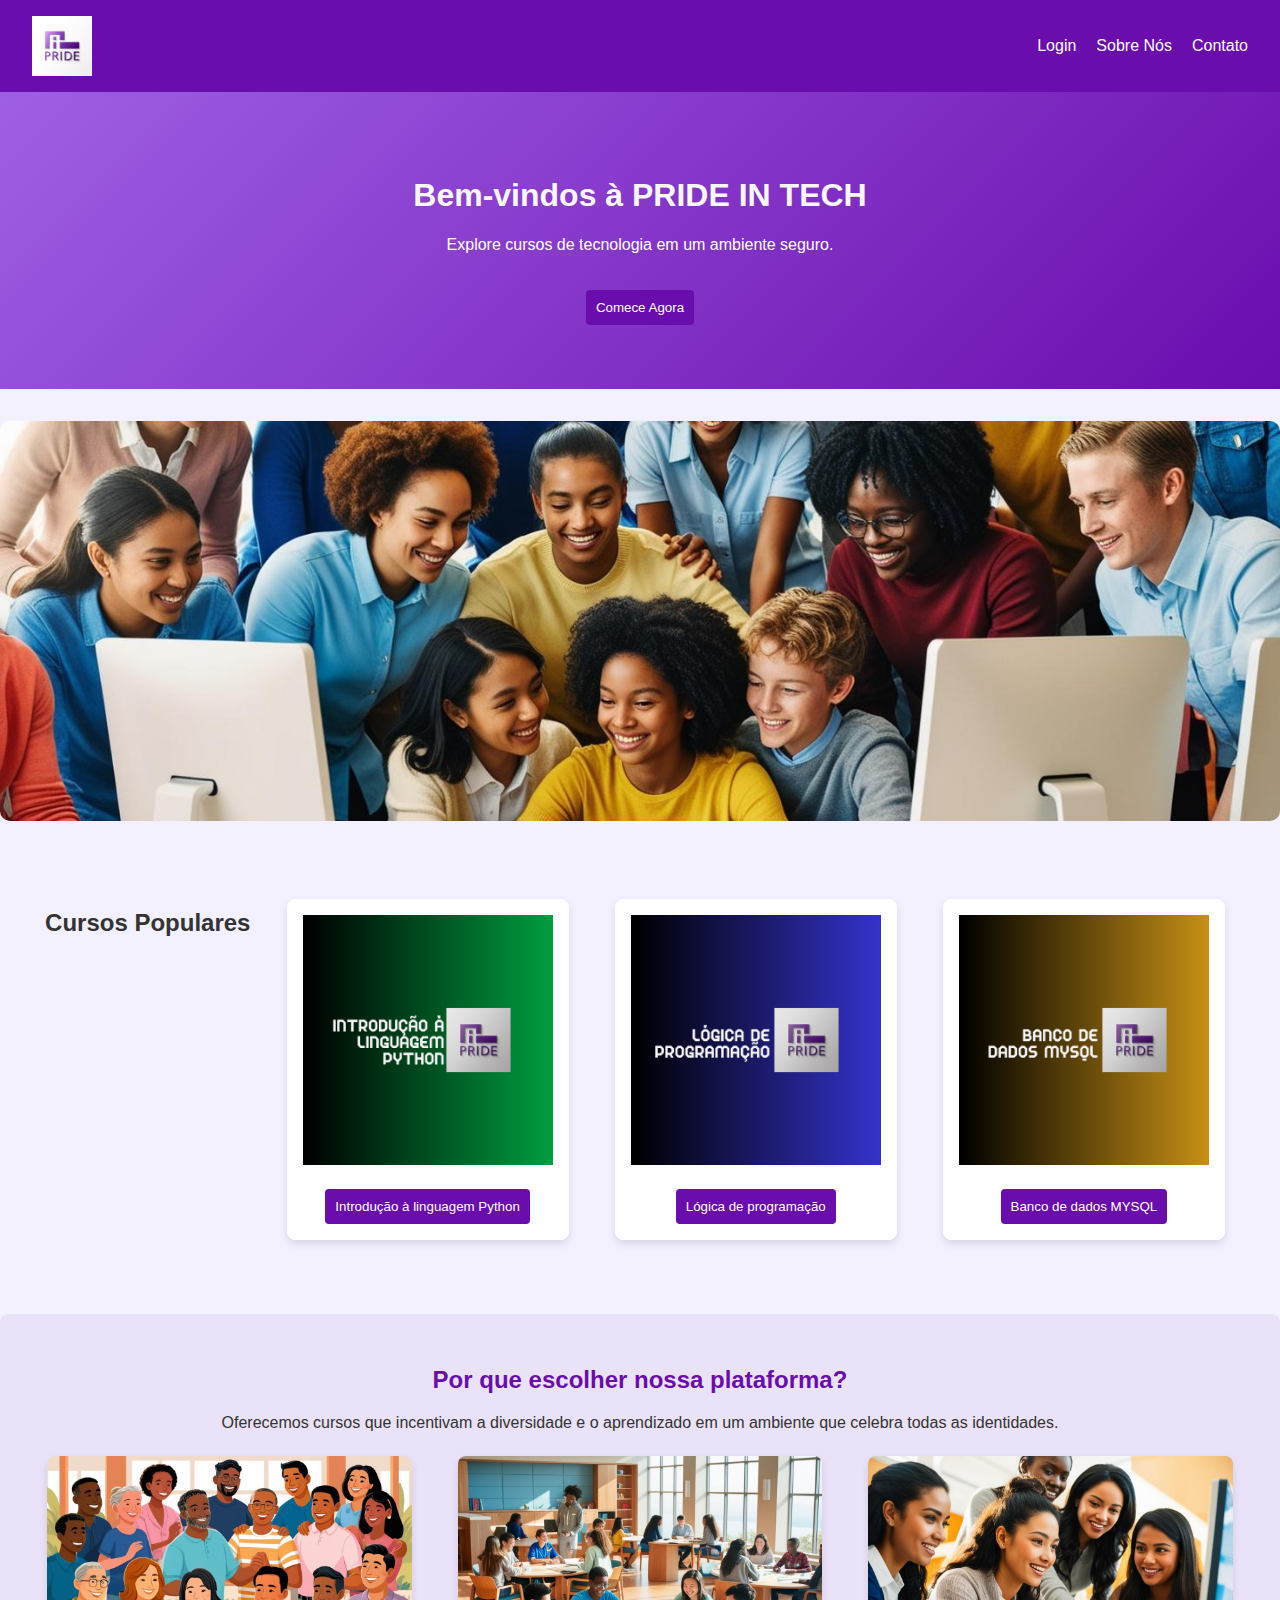
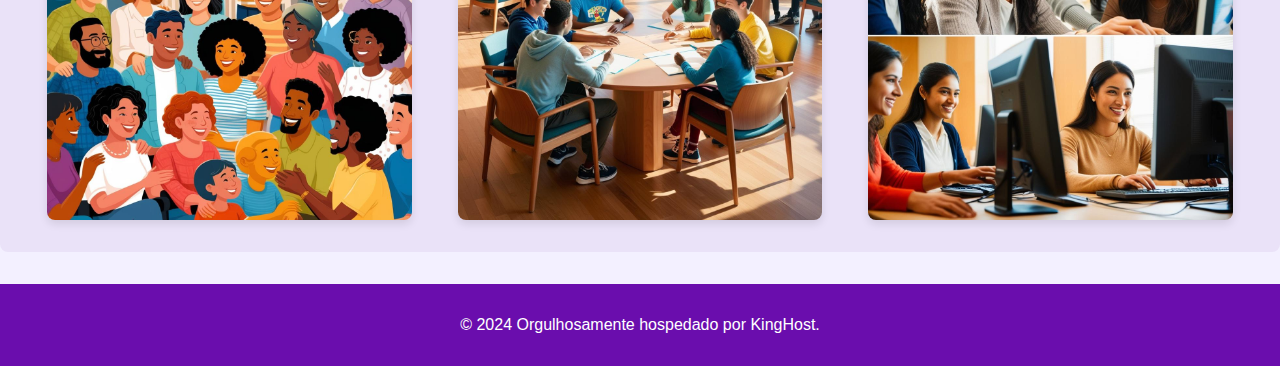
<file: index.html>
<!DOCTYPE html>
<html lang="en">
<head>
    <meta charset="UTF-8">
    <meta name="viewport" content="width=device-width, initial-scale=1.0">
    <title>Pride</title>
    <link rel="stylesheet" href="styles.css">
</head>
<body>
    <header>
        
        <nav class="navbar">
            <img src="assets/LogoPride.png" alt="Logo" class="logo">
            <ul>
                <li><a href="login.html">Login</a></li>
                <li><a href="SobreNos.html">Sobre Nós</a></li>
                <li><a href="contato.html" class="active">Contato</a></li>
            </ul>
        </nav>
    </header>

    <main>
        <section class="hero">
            <h1>Bem-vindos à PRIDE IN TECH</h1>
            <p>Explore cursos de tecnologia em um ambiente seguro.</p>
            <button class="cta" onclick="window.location.href='cadastro.html'">Comece Agora</button>
        </section>
    
        <section class="banner">
            <img src="assets/banner-tech.jpg" alt="Banner de tecnologia e inclusão" class="banner-img">
        </section>
    
        <section id="cursos" class="cursos">
            <h2>Cursos Populares</h2>
            <div class="curso-card">
                <img src="assets/Python.png" alt="Curso de Python">
                <button class="cta" onclick="window.location.href='curso-python.html'">Introdução à linguagem Python</button>
            </div>
            <div class="curso-card">
                <img src="assets/LgcP.png" alt="Lógica de programação">
                <button class="cta" onclick="window.location.href='curso-em-breve.html'">Lógica de programação</button>
            </div>
            <div class="curso-card">
                <img src="assets/MySQL.png" alt="Banco de dados MySQL">
                <button class="cta" onclick="window.location.href='curso-em-breve.html'">Banco de dados MYSQL</button>
            </div>
        </section>
    
        <section class="sobre">
            <h2>Por que escolher nossa plataforma?</h2>
            <p>Oferecemos cursos que incentivam a diversidade e o aprendizado em um ambiente que celebra todas as identidades.</p>
            <div class="image-grid">
                <img src="assets/comunidade.jpg" alt="Imagem de comunidade" class="grid-img">
                <img src="assets/ambiente.jpg" alt="Imagem de aprendizado" class="grid-img">
                <img src="assets/suporte.jpg" alt="Imagem de suporte e acolhimento" class="grid-img">
            </div>
        </section>

        <footer>
            <p>&copy; 2024 Orgulhosamente hospedado por KingHost.</p>
        </footer>
    </main>
</file>
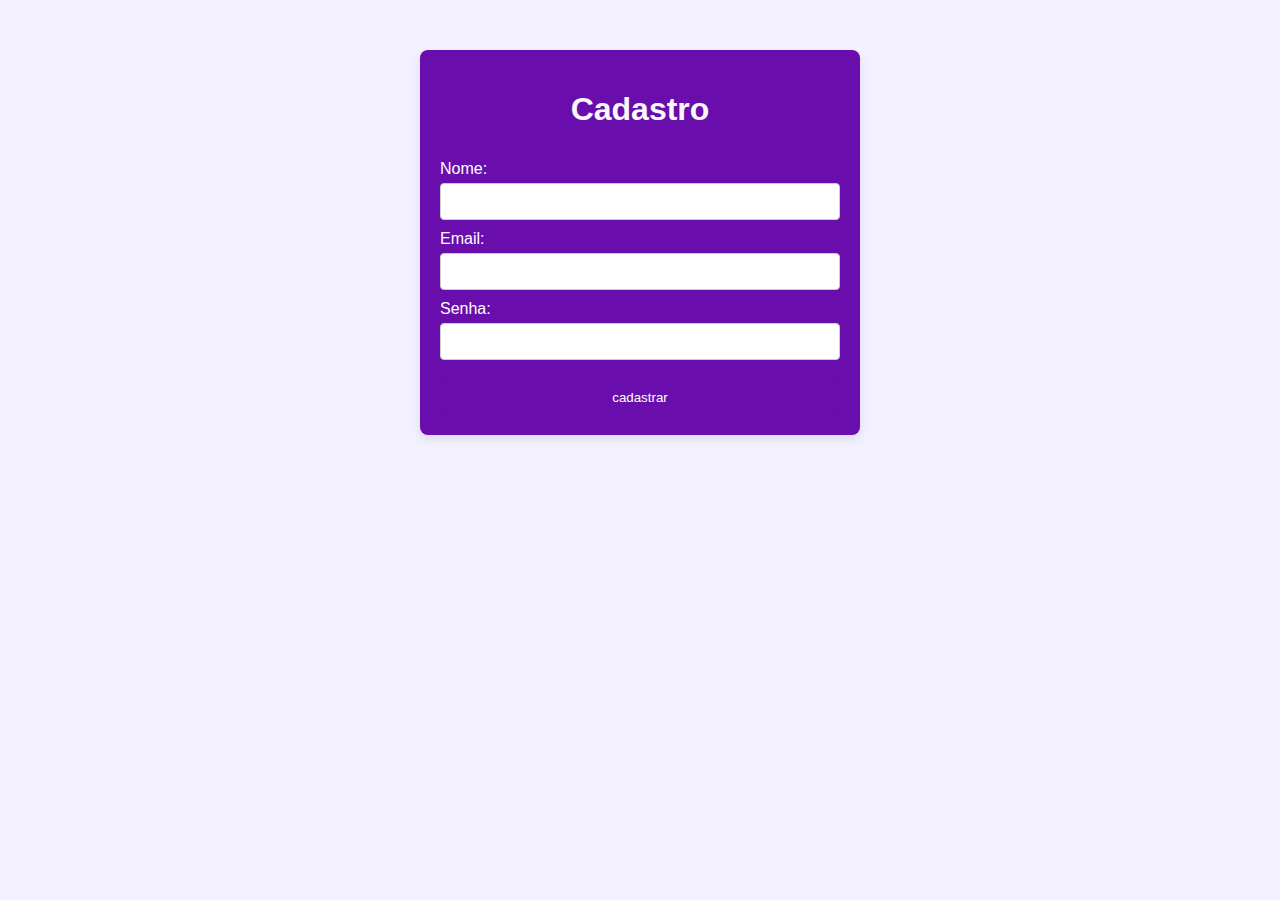
<file: cadastro.html>
<!DOCTYPE html>
<html lang="en">
<head>
    <meta charset="UTF-8">
    <meta name="viewport" content="width=device-width, initial-scale=1.0">
    <title>Cadastro</title>
    <link rel="stylesheet" href="styles.css">
</head>
<body>
    <div class="container">
        <h1>Cadastro</h1>
        <form action="processar-cadastro.php" method="post">
            <label for="nome">Nome:</label>
            <input type="text" id="nome" name="nome" required>

            <label for="email">Email:</label>
            <input type="email" id="email" name="email" required>

            <label for="senha">Senha:</label>
            <input type="password" id="senha" name="senha" required>
            <button class="cta" onclick="window.location.href='index.html'">cadastrar</button>
        </form>
    </div>
</body>
</html>
</file>
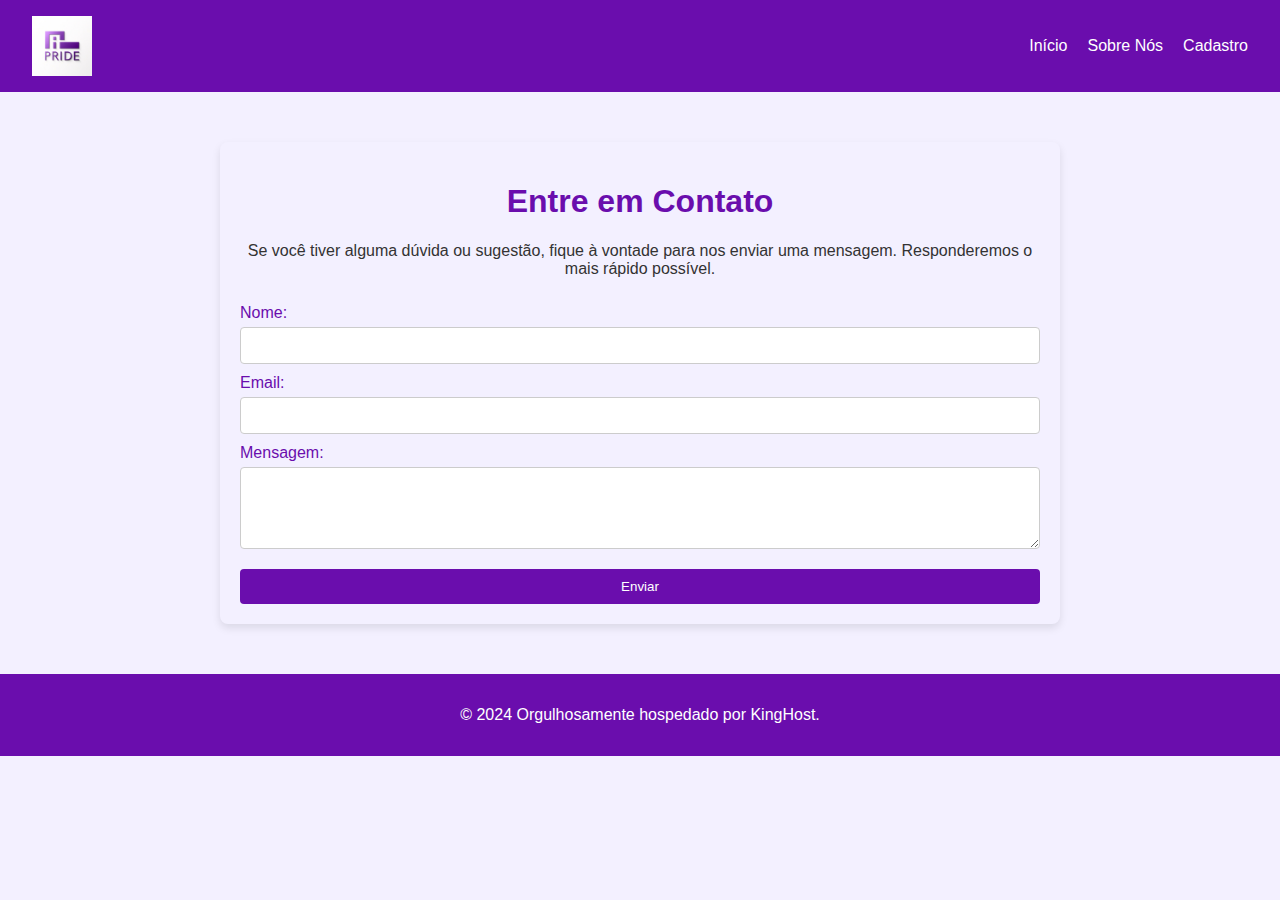
<file: contato.html>
<!DOCTYPE html>
<html lang="en">
<head>
    <meta charset="UTF-8">
    <meta name="viewport" content="width=device-width, initial-scale=1.0">
    <title>Contato</title>
    <link rel="stylesheet" href="styles.css">
</head>
<body>
    <header>
        <nav class="navbar">
            <img src="assets/LogoPride.png" alt="Logo" class="logo">
            <ul>
                <li><a href="index.html">Início</a></li>
                <li><a href="sobre.html">Sobre Nós</a></li>
                <li><a href="cadastro.html">Cadastro</a></li>
                
            </ul>
        </nav>
    </header>

    <main>
        <section class="contato">
            <h1>Entre em Contato</h1>
            <p>Se você tiver alguma dúvida ou sugestão, fique à vontade para nos enviar uma mensagem. Responderemos o mais rápido possível.</p>
            <form action="mailto:suportepridetech@gmail.com" method="post" enctype="text/plain">
                <label for="nome">Nome:</label>
                <input type="text" id="nome" name="nome" required>

                <label for="email">Email:</label>
                <input type="email" id="email" name="email" required>

                <label for="mensagem">Mensagem:</label>
                <textarea id="mensagem" name="mensagem" rows="4" required></textarea>

                <button type="submit" class="cta">Enviar</button>
            </form>
        </section>
    </main>

    <footer>
        <p>&copy; 2024 Orgulhosamente hospedado por KingHost.</p>
    </footer>
</body>
</html>
</file>
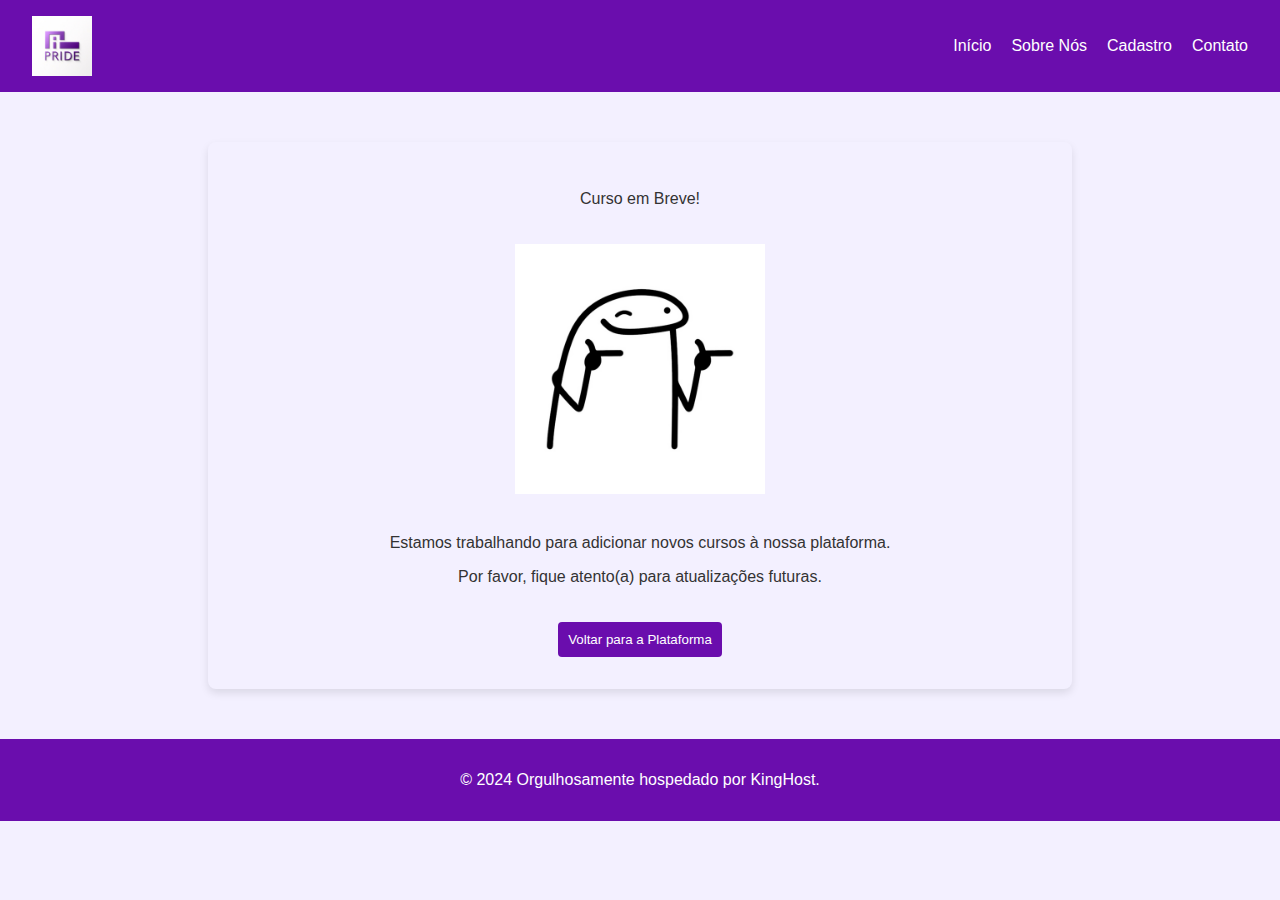
<file: curso-em-breve.html>
<!DOCTYPE html>
<html lang="en">
<head>
    <meta charset="UTF-8">
    <meta name="viewport" content="width=device-width, initial-scale=1.0">
    <title>Curso em Breve</title>
    <link rel="stylesheet" href="styles.css">
</head>
<body>
    <header>
        <nav class="navbar">
            <img src="assets/LogoPride.png" alt="Logo" class="logo">
            <ul>
                <li><a href="index.html">Início</a></li>
                <li><a href="sobre.html">Sobre Nós</a></li>
                <li><a href="cadastro.html">Cadastro</a></li>
                <li><a href="#contato">Contato</a></li>
            </ul>
        </nav>
    </header>

    <main>
        <section class="curso-em-breve">
            <p>Curso em Breve!</p>
            <img src="assets/error-meme.avif" alt="Erro Divertido" class="error-img">
            <p>Estamos trabalhando para adicionar novos cursos à nossa plataforma.</p>
            <p>Por favor, fique atento(a) para atualizações futuras.</p>
            <button class="cta" onclick="window.location.href='index.html'">Voltar para a Plataforma</button>
        </section>
    </main>

    <footer>
        <p>&copy; 2024 Orgulhosamente hospedado por KingHost.</p>
    </footer>
</body>
</html>
</file>
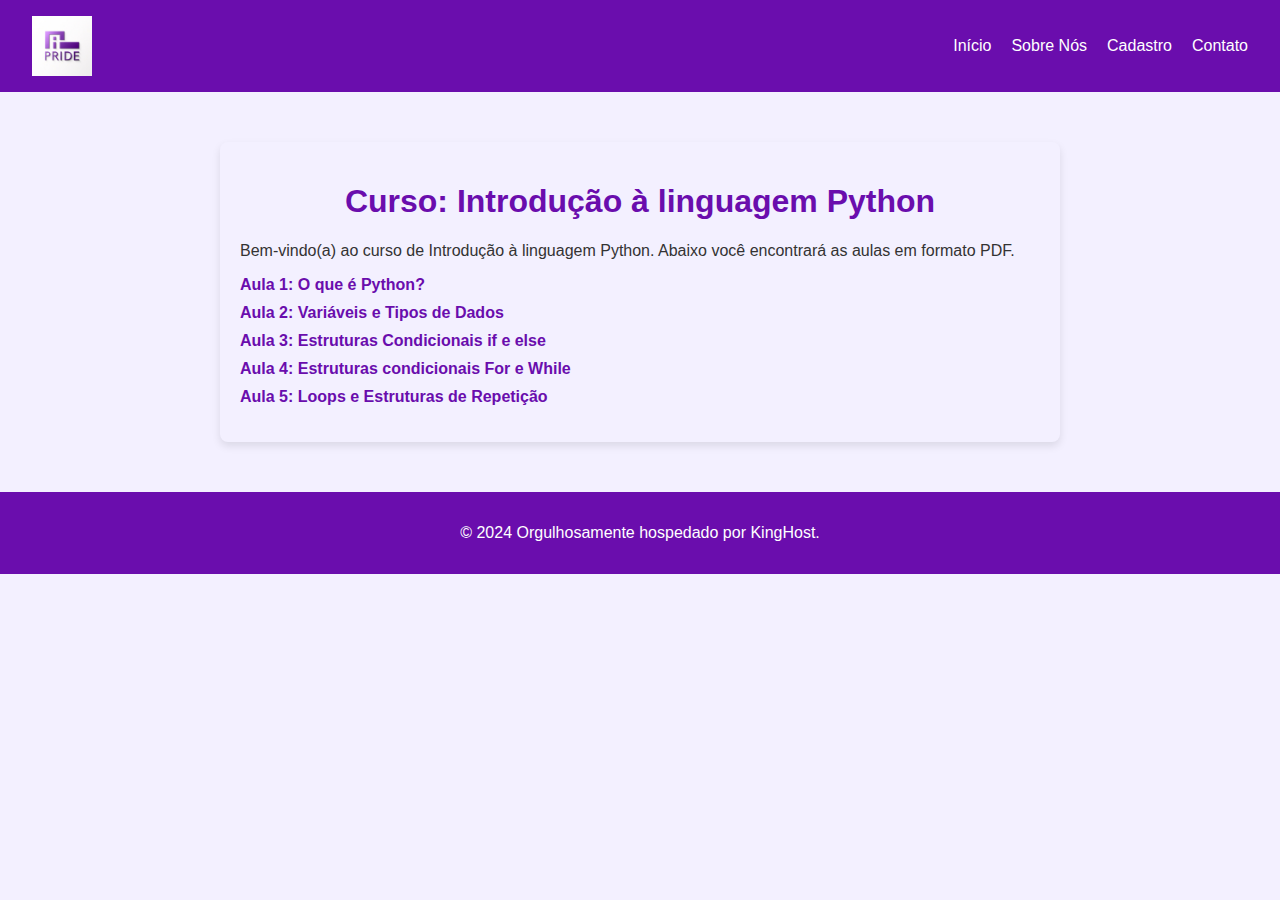
<file: curso-python.html>
<!DOCTYPE html>
<html lang="en">
<head>
    <meta charset="UTF-8">
    <meta name="viewport" content="width=device-width, initial-scale=1.0">
    <title>Introdução à linguagem Python</title>
    <link rel="stylesheet" href="styles.css">
</head>
<body>
    <header>
        <nav class="navbar">
            <img src="assets/LogoPride.png" alt="Logo" class="logo">
            <ul>
                <li><a href="index.html">Início</a></li>
                <li><a href="sobre.html">Sobre Nós</a></li>
                <li><a href="cadastro.html">Cadastro</a></li>
                <li><a href="#contato">Contato</a></li>
            </ul>
        </nav>
    </header>

    <main>
        <section class="curso-detalhes">
            <h1>Curso: Introdução à linguagem Python</h1>
            <p>Bem-vindo(a) ao curso de Introdução à linguagem Python. Abaixo você encontrará as aulas em formato PDF.</p>
            <ul class="lista-aulas">
                <li><a href="assets/Aula1-python.pdf" target="_blank">Aula 1: O que é Python?</a></li>
                <li><a href="assets/Aula2-python.pdf" target="_blank">Aula 2: Variáveis e Tipos de Dados</a></li>
                <li><a href="assets/Aula3-python.pdf" target="_blank">Aula 3: Estruturas Condicionais if e else</a></li>
                <li><a href="assets/Aula4-python.pdf" target="_blank">Aula 4: Estruturas condicionais For e While</a></li>
                <li><a href="assets/Aula5-python.pdf" target="_blank">Aula 5: Loops e Estruturas de Repetição</a></li>
            </ul>
        </section>
    </main>

    <footer>
        <p>&copy; 2024 Orgulhosamente hospedado por KingHost.</p>
    </footer>
</body>
</html>
</file>
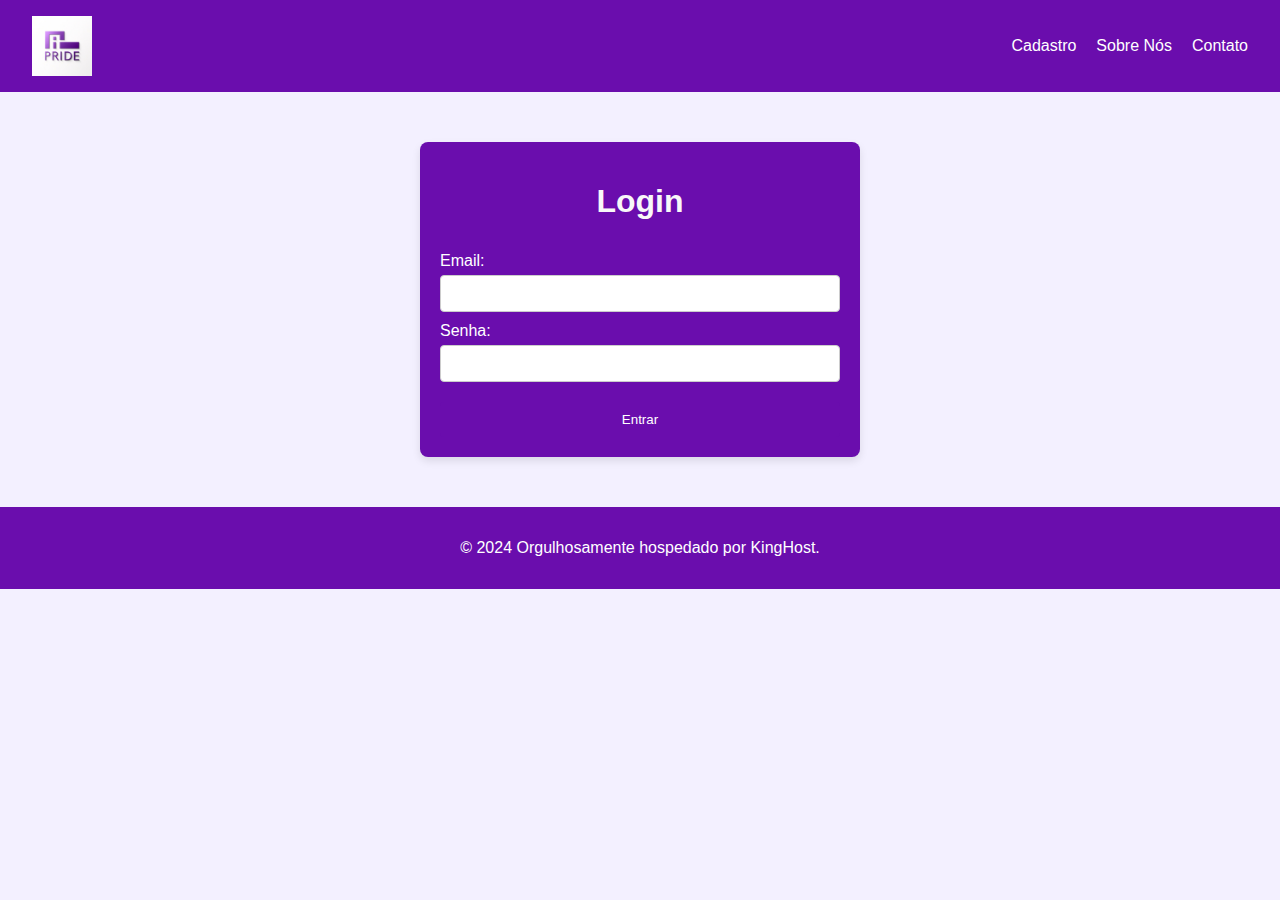
<file: login.html>
<!DOCTYPE html>
<html lang="en">
<head>
    <meta charset="UTF-8">
    <meta name="viewport" content="width=device-width, initial-scale=1.0">
    <title>Login</title>
    <link rel="stylesheet" href="styles.css">
</head>
<body>
    <header>
        <nav class="navbar">
            <img src="assets/LogoPride.png" alt="Logo" class="logo">
            <ul>
                <li><a href="cadastro.html">Cadastro</a></li>
                <li><a href="sobre.html">Sobre Nós</a></li>
                <li><a href="#contato">Contato</a></li>
            </ul>
        </nav>
    </header>

    <div class="container">
        <h1>Login</h1>
        <form action="processar-login.php" method="post">
            <label for="email">Email:</label>
            <input type="email" id="email" name="email" required>

            <label for="senha">Senha:</label>
            <input type="password" id="senha" name="senha" required>

            <button class="cta" onclick="window.location.href='index.html'">Entrar</button>
        </form>
    </div>

    <footer>
        <p>&copy; 2024 Orgulhosamente hospedado por KingHost.</p>
    </footer>
</body>
</html>
</file>
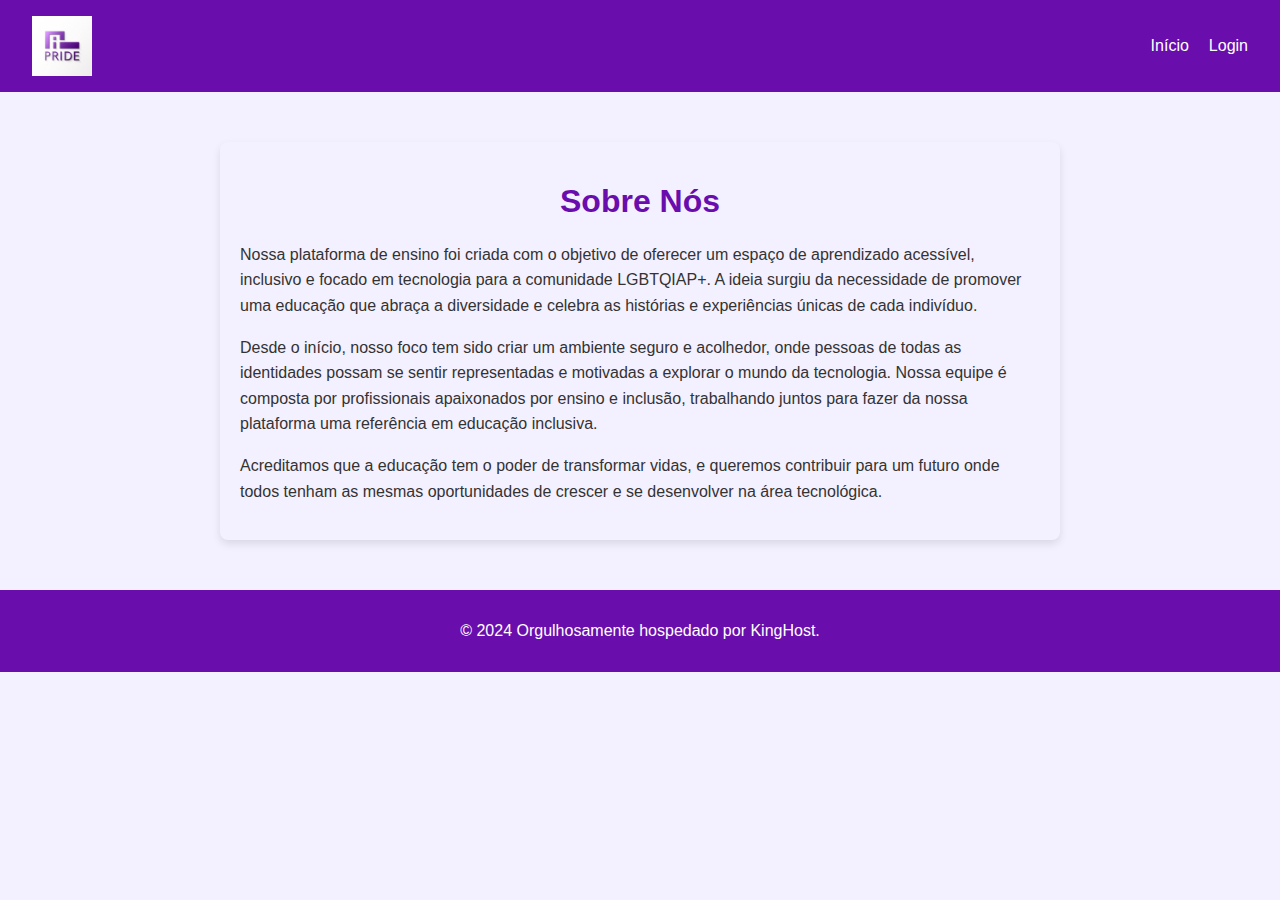
<file: SobreNos.html>
<!DOCTYPE html>
<html lang="en">
<head>
    <meta charset="UTF-8">
    <meta name="viewport" content="width=device-width, initial-scale=1.0">
    <title>Sobre Nós</title>
    <link rel="stylesheet" href="styles.css">
</head>
<body>
    <header>
        <nav class="navbar">
            <img src="assets/LogoPride.png" alt="Logo" class="logo">
            <ul>
                <li><a href="index.html">Início</a></li>
                <li><a href="login.html">Login</a></li>    
            </ul>
        </nav>
    </header>

    <main>
        <section class="sobre-nos">
            <h1>Sobre Nós</h1>
            <p>Nossa plataforma de ensino foi criada com o objetivo de oferecer um espaço de aprendizado acessível, inclusivo e focado em tecnologia para a comunidade LGBTQIAP+. A ideia surgiu da necessidade de promover uma educação que abraça a diversidade e celebra as histórias e experiências únicas de cada indivíduo.</p>
            <p>Desde o início, nosso foco tem sido criar um ambiente seguro e acolhedor, onde pessoas de todas as identidades possam se sentir representadas e motivadas a explorar o mundo da tecnologia. Nossa equipe é composta por profissionais apaixonados por ensino e inclusão, trabalhando juntos para fazer da nossa plataforma uma referência em educação inclusiva.</p>
            <p>Acreditamos que a educação tem o poder de transformar vidas, e queremos contribuir para um futuro onde todos tenham as mesmas oportunidades de crescer e se desenvolver na área tecnológica.</p>
        </section>
    </main>

    <footer>
        <p>&copy; 2024 Orgulhosamente hospedado por KingHost.</p>
    </footer>
</body>
</html>
</file>
<file: styles.css>
body {
    font-family: 'Poppins', sans-serif;
    margin: 0;
    background-color: #f3f0ff;
    color: #333;
}

.logo {
    width: 60px; 
    height: auto; 
}

.navbar {
    display: flex;
    justify-content: space-between;
    align-items: center;
    background-color: #6a0dad;
    padding: 1rem 2rem;
}

.navbar ul {
    display: flex;
    list-style: none;
}

.navbar li {
    margin-left: 20px;
}

.navbar a {
    color: white;
    text-decoration: none;
}

.hero {
    text-align: center;
    padding: 4rem 1rem;
    background: linear-gradient(135deg, #9f5fe5, #6a0dad);
    color: white;
}

.cta {
    background-color: #6a0dad;
    border: none;
    padding: 1rem 2rem;
    color: white;
    cursor: pointer;
}

.cursos {
    display: flex;
    justify-content: space-around;
    padding: 2rem;
}

.curso-card {
    background-color: #fff;
    border-radius: 8px;
    padding: 1rem;
    box-shadow: 0 4px 8px rgba(0, 0, 0, 0.1);
}

footer {
    text-align: center;
    padding: 1rem;
    background-color: #6a0dad;
    color: white;
}

.container {
    max-width: 400px;
    margin: 50px auto;
    padding: 20px;
    background-color: #6a0dad;
    border-radius: 8px;
    box-shadow: 0 4px 8px rgba(0, 0, 0, 0.1);
}

h1 {
    text-align: center;
    color: #f8f8f8;
}

form {
    display: flex;
    flex-direction: column;
}

label {
    margin-top: 10px;
    color: #ffffff;
}

input {
    padding: 10px;
    margin-top: 5px;
    border: 1px solid #ccc;
    border-radius: 4px;
}

button.cta {
    margin-top: 20px;
    background-color: #6a0dad;
    color: white;
    border: none;
    padding: 10px;
    cursor: pointer;
    border-radius: 4px;
    transition: background-color 0.3s;
}

button.cta:hover {
    background-color: #9f5fe5;
}

.sobre-nos {
    max-width: 800px;
    margin: 50px auto;
    padding: 20px;
    background-color: #f3f0ff;
    border-radius: 8px;
    box-shadow: 0 4px 8px rgba(0, 0, 0, 0.1);
}

.sobre-nos h1 {
    text-align: center;
    color: #6a0dad;
}

.sobre-nos p {
    margin-top: 15px;
    line-height: 1.6;
    color: #333;
}

.curso-card {
    width: 250px;
    text-align: center;
    border-radius: 8px;
    overflow: hidden;
    box-shadow: 0 4px 8px rgba(0, 0, 0, 0.1);
    margin: 10px;
}

.curso-card img {
    width: 100%;
    height: auto;
}

.curso-card h3 {
    padding: 10px;
    background-color: #6a0dad;
    color: white;
    font-size: 1.1rem;
}

.curso-detalhes {
    max-width: 800px;
    margin: 50px auto;
    padding: 20px;
    background-color: #f3f0ff;
    border-radius: 8px;
    box-shadow: 0 4px 8px rgba(0, 0, 0, 0.1);
}

.curso-detalhes h1 {
    text-align: center;
    color: #6a0dad;
}

.lista-aulas {
    list-style-type: none;
    padding: 0;
}

.lista-aulas li {
    margin: 10px 0;
}

.lista-aulas a {
    text-decoration: none;
    color: #6a0dad;
    font-weight: bold;
    transition: color 0.3s;
}

.lista-aulas a:hover {
    color: #9f5fe5;
}

.contato {
    max-width: 800px;
    margin: 50px auto;
    padding: 20px;
    background-color: #f3f0ff;
    border-radius: 8px;
    box-shadow: 0 4px 8px rgba(0, 0, 0, 0.1);
}

.contato h1 {
    text-align: center;
    color: #6a0dad;
}

.contato p {
    text-align: center;
    color: #333;
}

.contato form {
    display: flex;
    flex-direction: column;
}

.contato label {
    margin-top: 10px;
    color: #6a0dad;
}

.contato input,
.contato textarea {
    padding: 10px;
    margin-top: 5px;
    border: 1px solid #ccc;
    border-radius: 4px;
}

.contato button.cta {
    margin-top: 20px;
    background-color: #6a0dad;
    color: white;
    border: none;
    padding: 10px;
    cursor: pointer;
    border-radius: 4px;
    transition: background-color 0.3s;
}

.contato button.cta:hover {
    background-color: #9f5fe5;
}

body {
    font-family: 'Poppins', sans-serif;
    margin: 0;
    background-color: #f3f0ff;
    color: #333;
}

.logo {
    width: 60px; /* Ajuste o tamanho conforme necessário */
    height: auto; /* Mantém a proporção da imagem */
}

.navbar {
    display: flex;
    justify-content: space-between;
    align-items: center;
    background-color: #6a0dad;
    padding: 1rem 2rem;
}

.navbar ul {
    display: flex;
    list-style: none;
}

.navbar li {
    margin-left: 20px;
}

.navbar a {
    color: white;
    text-decoration: none;
}

.container {
    max-width: 400px;
    margin: 50px auto;
    padding: 20px;
    background-color: #6a0dad;
    border-radius: 8px;
    box-shadow: 0 4px 8px rgba(0, 0, 0, 0.1);
}

h1 {
    text-align: center;
    color: #f8f8f8;
}

form {
    display: flex;
    flex-direction: column;
}

label {
    margin-top: 10px;
    color: #ffffff;
}

input {
    padding: 10px;
    margin-top: 5px;
    border: 1px solid #ccc;
    border-radius: 4px;
}

button.cta {
    margin-top: 20px;
    background-color: #6a0dad;
    color: white;
    border: none;
    padding: 10px;
    cursor: pointer;
    border-radius: 4px;
    transition: background-color 0.3s;
}

button.cta:hover {
    background-color: #9f5fe5;
}

footer {
    text-align: center;
    padding: 1rem;
    background-color: #6a0dad;
    color: white;
}

.banner {
    text-align: center;
    margin: 2rem 0;
}

.banner-img {
    width: 100%;
    max-height: 400px;
    object-fit: cover;
    border-radius: 10px;
}

.sobre {
    text-align: center;
    padding: 2rem;
    background-color: #eae2f8;
    border-radius: 8px;
    margin: 2rem auto;
}

.sobre h2 {
    color: #6a0dad;
}

.image-grid {
    display: flex;
    justify-content: space-around;
    gap: 1rem;
    margin-top: 1.5rem;
}

.grid-img {
    width: 30%;
    border-radius: 8px;
    box-shadow: 0 4px 8px rgba(0, 0, 0, 0.1);
}

.grid-img:hover {
    transform: scale(1.05);
    transition: transform 0.3s;
}

.curso-em-breve {
    text-align: center;
    padding: 2rem;
    max-width: 800px;
    margin: 50px auto;
    background-color: #f3f0ff;
    border-radius: 8px;
    box-shadow: 0 4px 8px rgba(0, 0, 0, 0.1);
}

.em-breve-img {
    width: 100%;
    max-width: 400px;
    height: auto;
    margin: 20px 0;
}

.error-img {
    width: 100%;
    max-width: 250px; 
    height: auto;
    margin: 20px 0;
}
</file>
